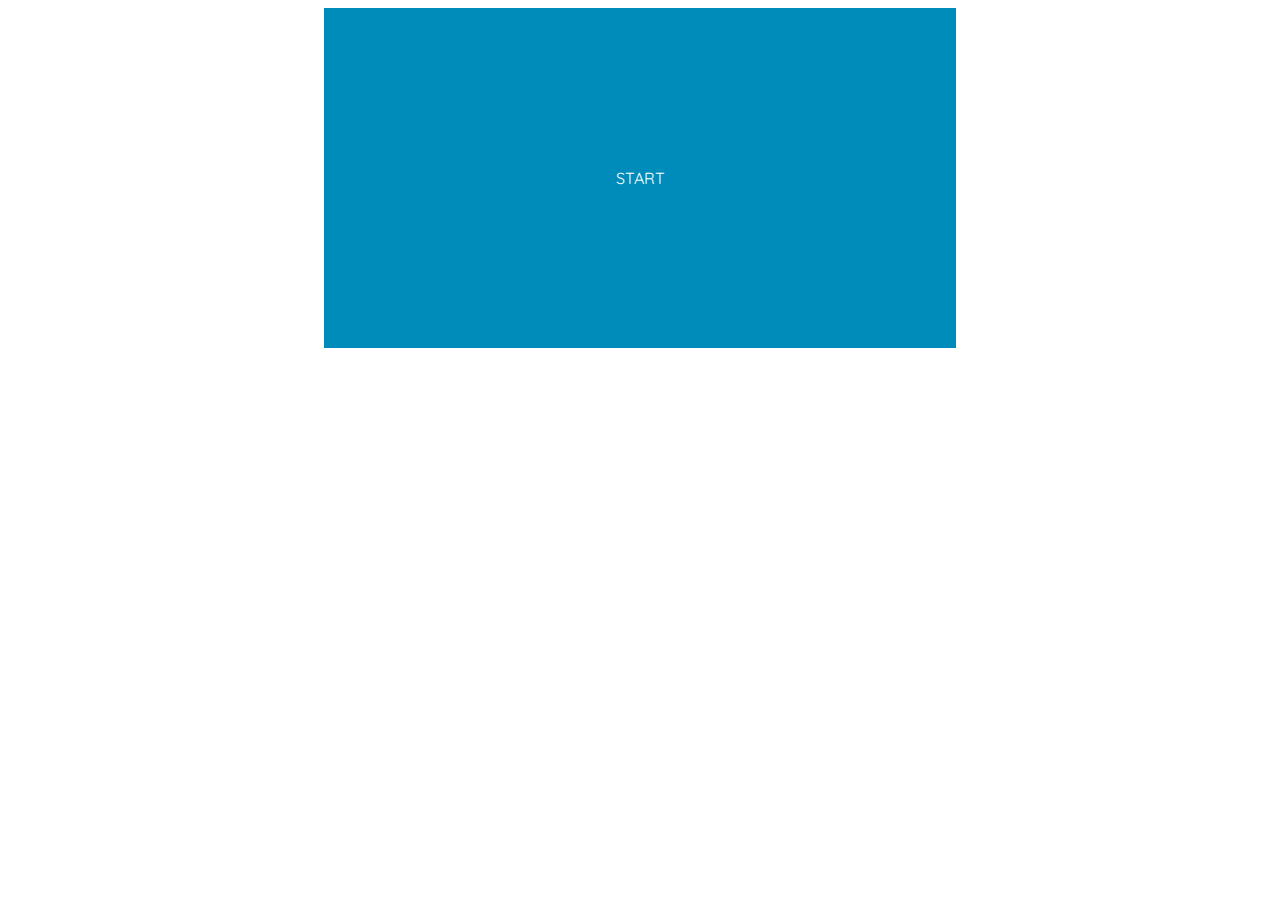
<file: index.html>
<!DOCTYPE html>
<html>
  <head>
    <meta charset="UTF-8">
    <title>Water Issues</title>
	<link href='https://fonts.googleapis.com/css?family=Quicksand' rel='stylesheet'>
  <link rel="stylesheet" href="styles.css" type="text/css">
  </head>
  <body>
	<button class="button" id="start">START</button>
	<script src="script.js"></script>
  </body>
</html>
</file>
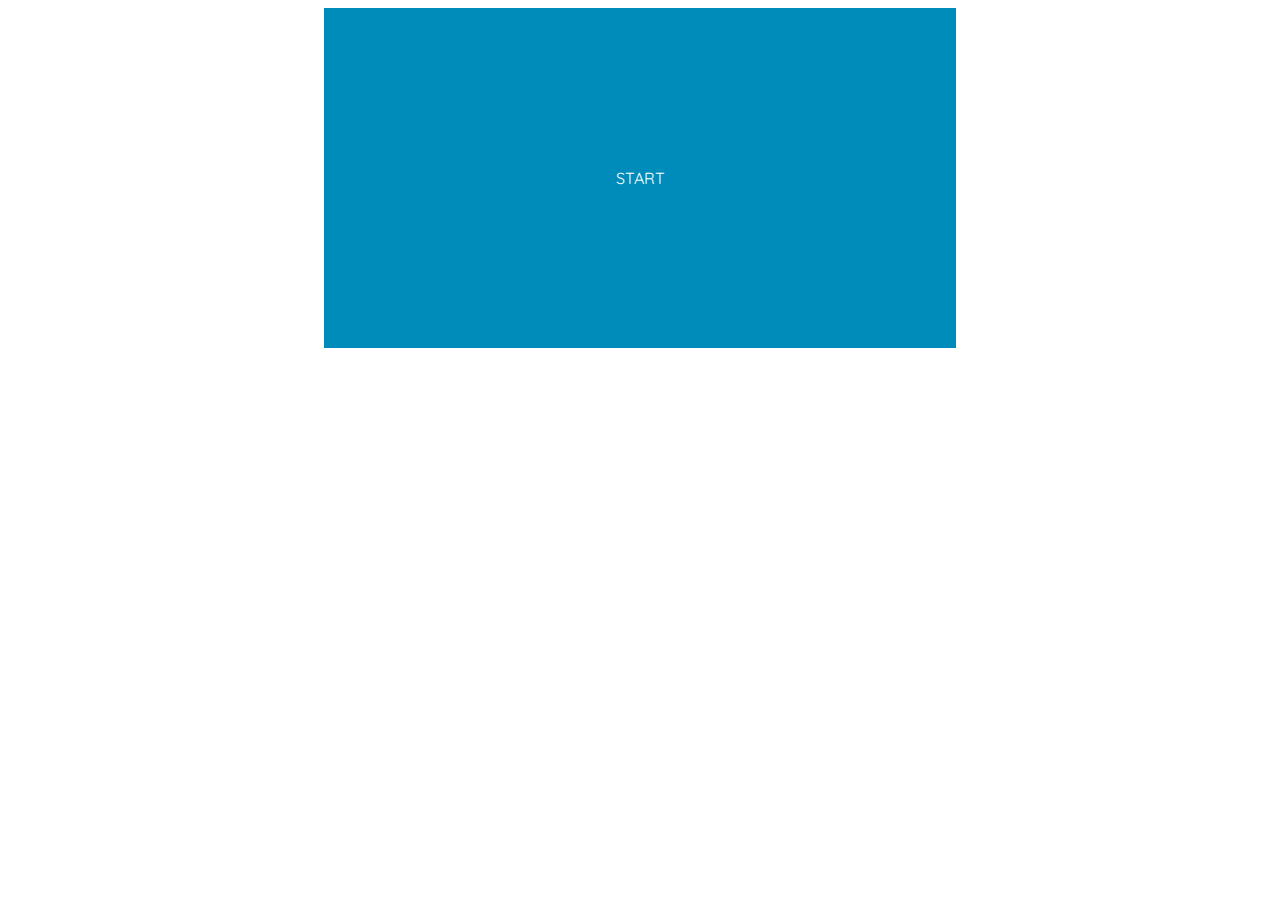
<file: water-issues/index.html>
<!DOCTYPE html>
<html>
  <head>
    <meta charset="UTF-8">
    <title>Water Issues</title>
	<link href='https://fonts.googleapis.com/css?family=Quicksand' rel='stylesheet'>
  <link rel="stylesheet" href="styles.css" type="text/css">
  </head>
  <body>
	<button class="button" id="start" onclick="location.href = 'activity.html';" >START</button>
	<script src="script.js"></script>
  </body>
</html>
</file>
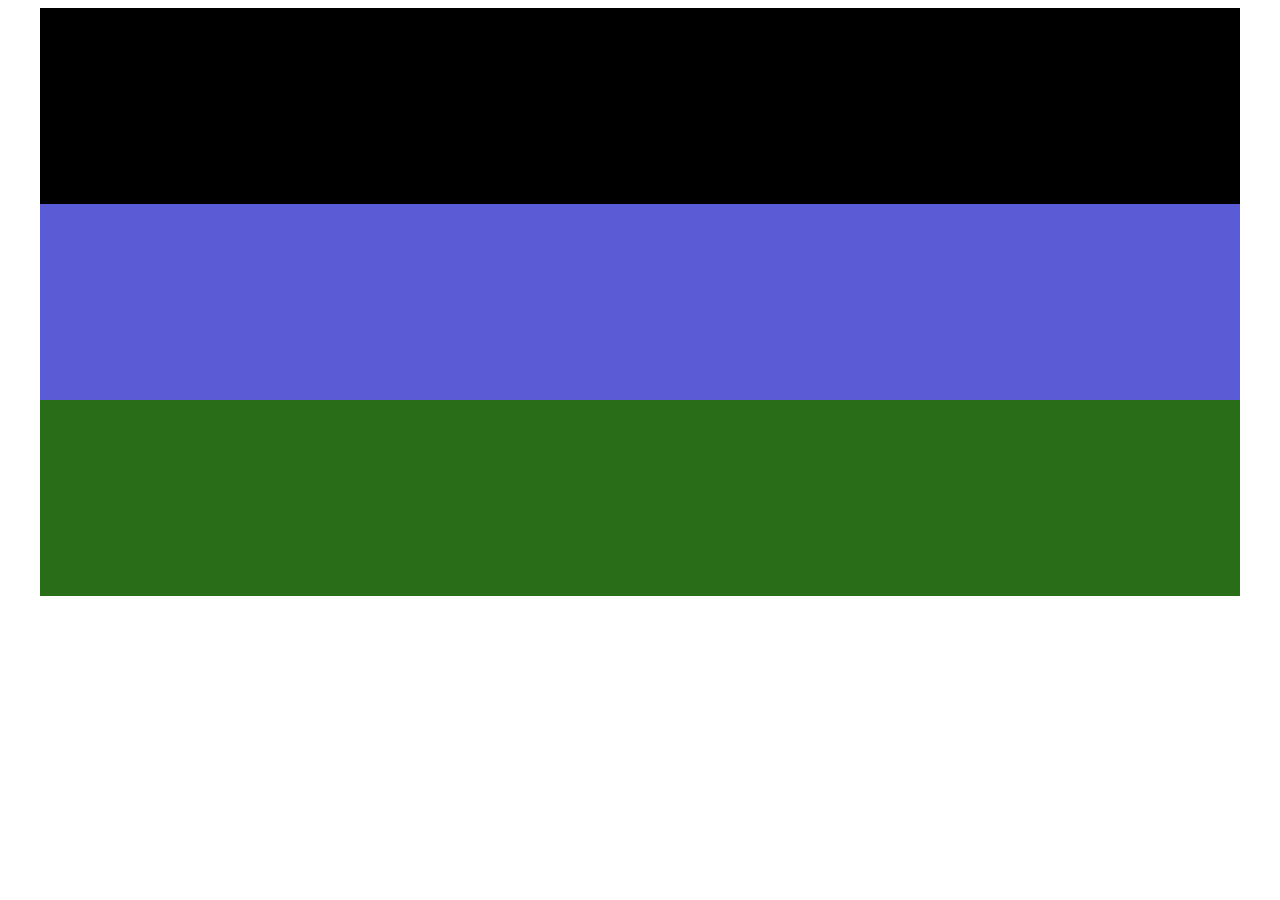
<file: activity.html>
<!DOCTYPE html>
<html>
  <head>
    <meta charset="UTF-8">
    <title>Water Issues</title>
	<link href='https://fonts.googleapis.com/css?family=Quicksand' rel='stylesheet'>
  	<link rel="stylesheet" href="styles.css" type="text/css">
  </head>
  <body>
	<button id="day" class="levels button"> 
		
	</button>
	<button id="water" class="levels button" onclick="waterGet()"> 
		
	</button>
	<button id="money" class="levels button" onclick="payTime()"> </button>
	<script src="script.js"></script>
  </body>
</html>
</file>
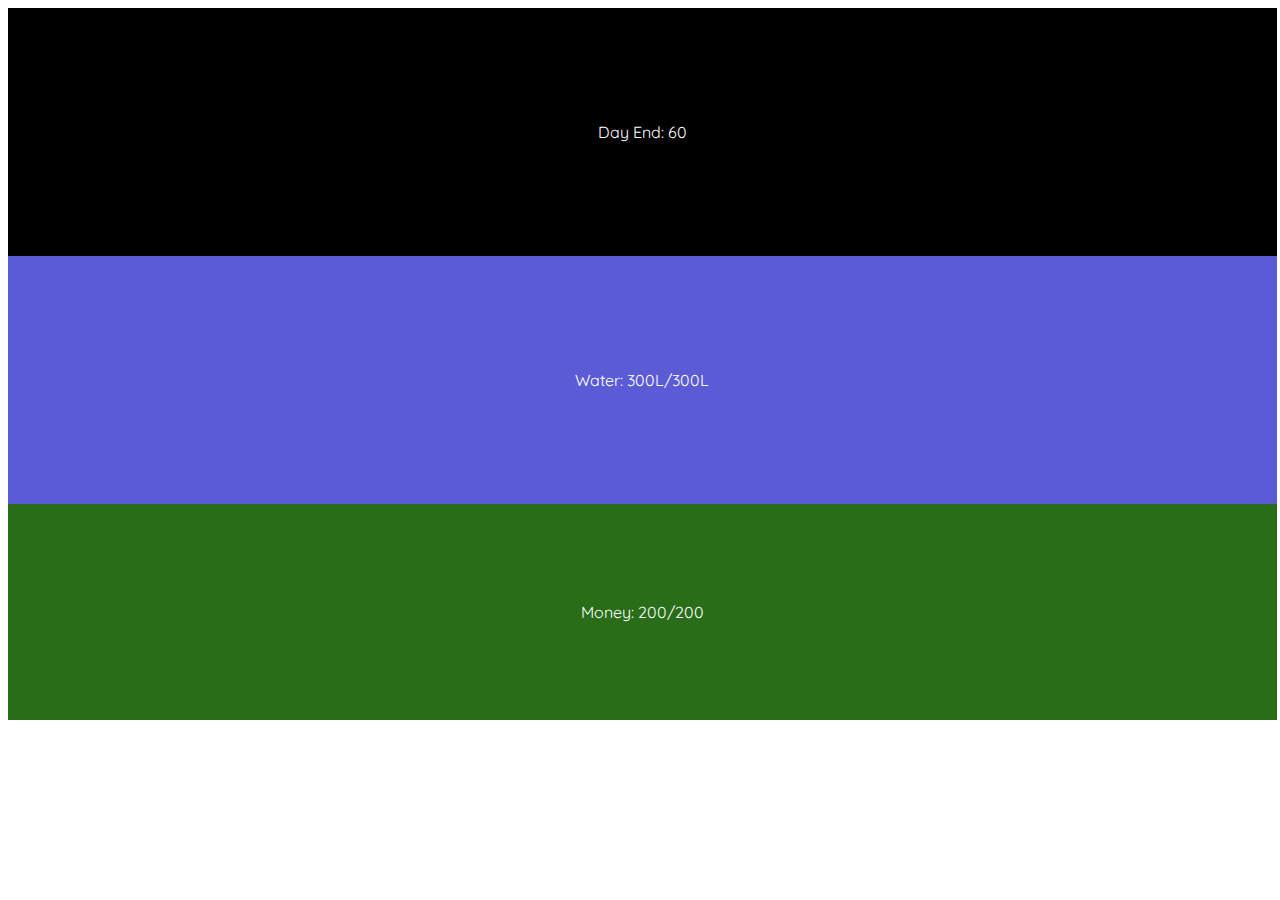
<file: demonstration.html>
<!DOCTYPE html>
<html>
  <head>
    <meta charset="UTF-8">
    <title>Water Issues</title>
    <link href='https://fonts.googleapis.com/css?family=Quicksand' rel='stylesheet'>
  <link rel="stylesheet" href="styles.css" type="text/css">
  </head>
  <body>
	<div id="day" class="levels button"> 
		<p id="timer">Day End: 60</p>
	</div>
	<div id="water" class="levels button"> 
		<p id="waterL">Water: 300L/300L</p>
	</div>
	<div id="money" class="levels button">Money: 200/200</div>
  </body>
</html>
</file>
<file: styles.css>
.button {
	font-family:"Quicksand";
	font-size: 250px;
	padding: 12.5% 32px;
    text-align: center;
    text-decoration: none;
    display: block;
    font-size: 16px;
    -webkit-transition-duration: 0.4s; /* Safari */
    transition-duration: 0.4s;
	cursor: pointer;
	background-color: #008CBA; 
    color: white; 
	border: 2px solid #008CBA;
	width:50%;
	height:50%;
	margin: 0 auto;
}
.button:hover {
    background-color:white;
	border: 2px solid white;
	color: black;
}
.levels {
	font-family:"Quicksand";
	padding: 7.6% 32px;
	width:95%;
}
#water {
	background-color:rgb(91, 91, 214);
	border: 2px solid rgb(91, 91, 214);
}
#day {
	background-color:black;
	border: 2px solid black;
}
#money {
	background-color:rgb(41, 109, 24);
	border: 2px solid rgb(41, 109, 24);
}
#water:hover {
	background-color:white;
	border: 2px solid white;
}
#day:hover {
	background-color:white;
	border: 2px solid white;
}
#money:hover {
	background-color:white;
	border: 2px solid white;
}
</file>
<file: water-issues/styles.css>
.button {
	font-family:"Quicksand";
	font-size: 250px;
	padding: 12.5% 32px;
    text-align: center;
    text-decoration: none;
    display: block;
    font-size: 16px;
    -webkit-transition-duration: 0.4s; /* Safari */
    transition-duration: 0.4s;
	cursor: pointer;
	background-color: #008CBA; 
    color: white; 
	border: 2px solid #008CBA;
	width:50%;
	height:50%;
	margin: 0 auto;
}
.button:hover {
    background-color:white;
	border: 2px solid white;
	color: black;
}
.levels {
	font-family:"Quicksand";
	padding: 7.6% 32px;
	width:95%;
}
#water {
	background-color:rgb(91, 91, 214);
	border: 2px solid rgb(91, 91, 214);
}
#day {
	background-color:black;
	border: 2px solid black;
}
#money {
	background-color:rgb(41, 109, 24);
	border: 2px solid rgb(41, 109, 24);
}
#water:hover {
	background-color:white;
	border: 2px solid white;
}
#day:hover {
	background-color:white;
	border: 2px solid white;
}
#money:hover {
	background-color:white;
	border: 2px solid white;
}
</file>
